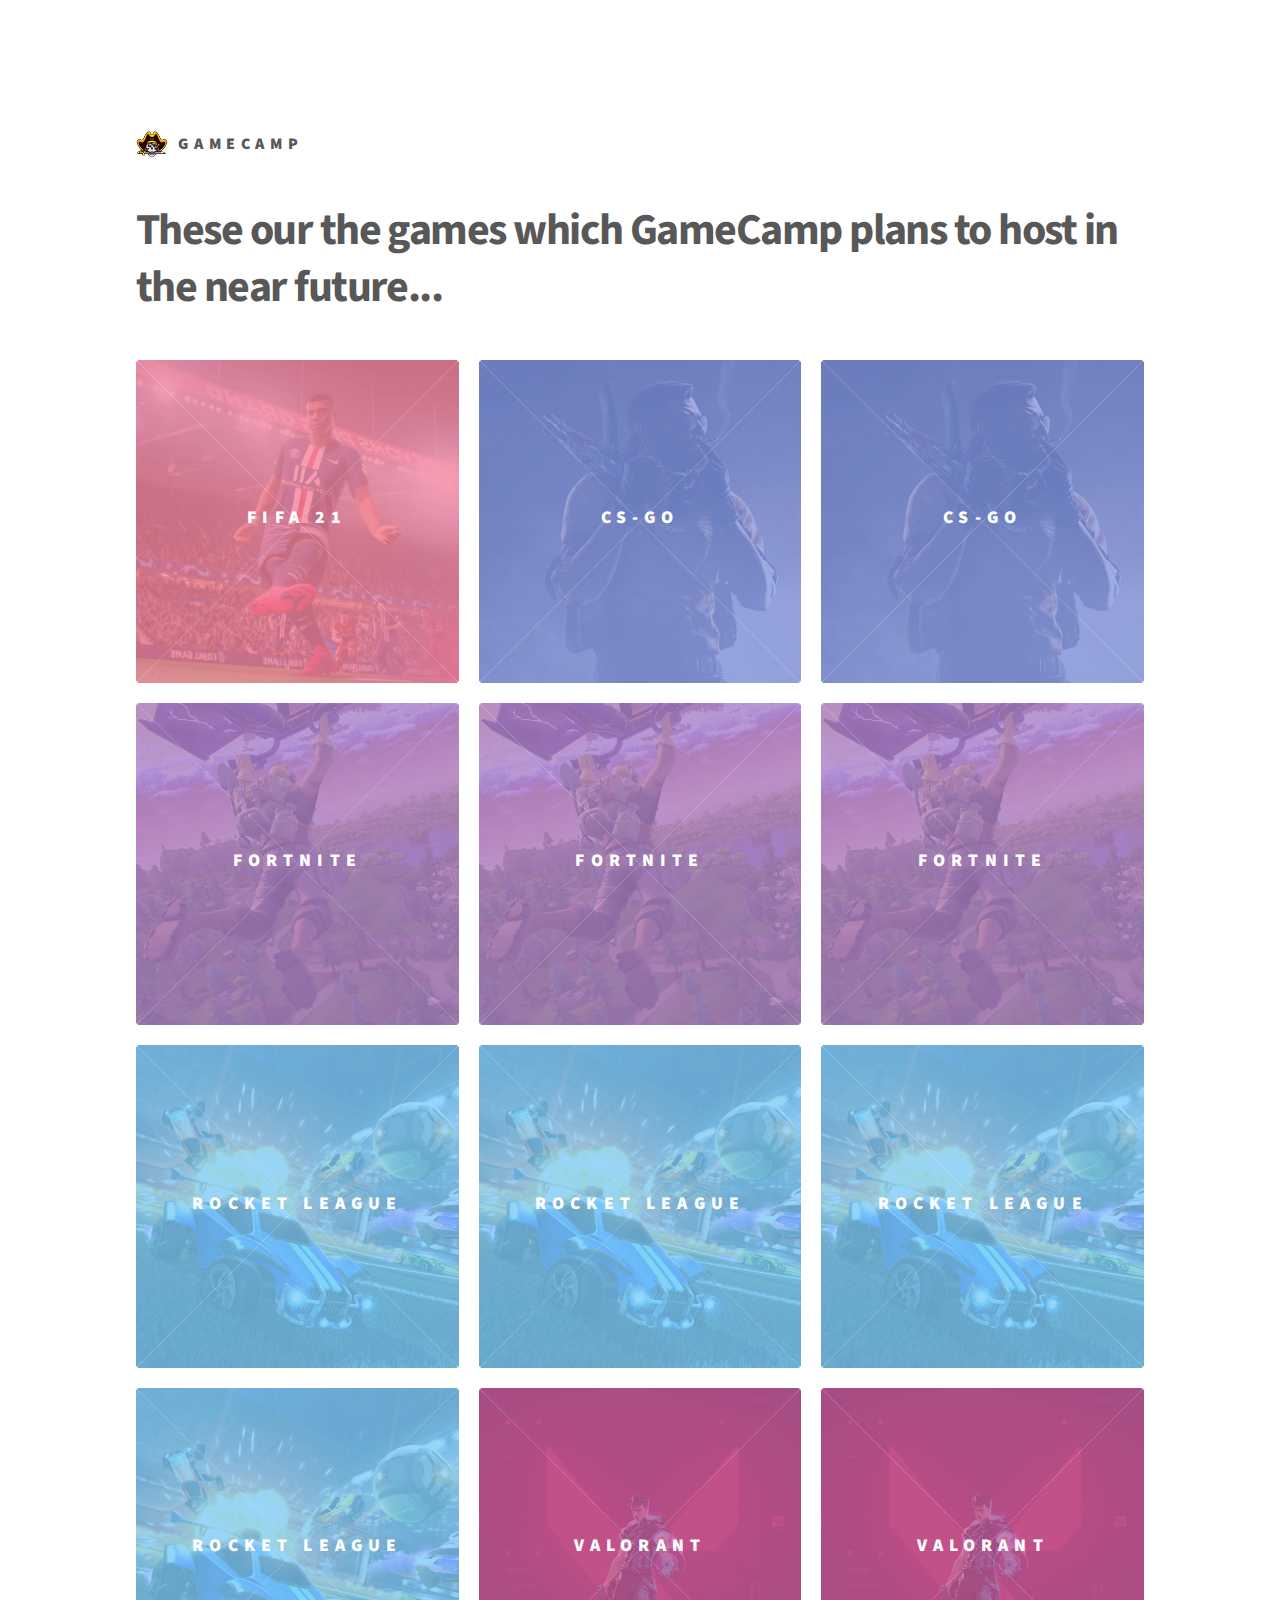
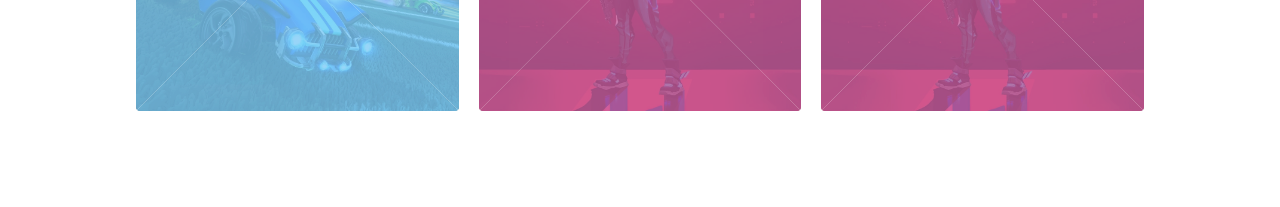
<file: games.html>
<!DOCTYPE HTML>
<html>
	<head>
		<title>Games</title>
		<meta charset="utf-8" />
		<meta name="viewport" content="width=device-width, initial-scale=1, user-scalable=no" />
		<link rel="stylesheet" href="assets/css/main.css" />
		<noscript><link rel="stylesheet" href="assets/css/noscript.css" /></noscript>
	</head>
	<body class="is-preload">
			<div id="wrapper">

					<header id="header">
						<div class="inner">

								<a href="index.html" class="logo">
									<span class="symbol"><img src="images/GameCamp Logo.png" alt="" /></span><span class="title">GameCamp</span>
								</a>

						

						</div>
					</header>

					<div id="main">
						<div class="inner">
							<header>
								<h1>These our the games which GameCamp plans to host in the near future...</h1>
							</header>
							<section class="tiles">
								<article class="style1">
									<span class="image">
										<img src="images/pic01.jpg" alt="" />
									</span>
									<a href="">
										<h2>FIFA 21</h2>
										<div class="content">
											<p></p>
											<p>DD/MM/YYYY</p>
										</div>
									</a>
								</article>
								<article class="style6">
									<span class="image">
										<img src="images/pic02.jpg" alt="" />
									</span>
									<a href="">
										<h2>CS-GO</h2>
										<div class="content">
											<p>STANDARD</p>
											<p>DD/MM/YYYY</p>
										</div>
									</a>
								</article>
								<article class="style6">
									<span class="image">
										<img src="images/pic02.jpg" alt="" />
									</span>
									<a href="">
										<h2>CS-GO</h2>
										<div class="content">
											<p>DEATHMATCH</p>
											<p>DD/MM/YYYY</p>
										</div>
									</a>
								</article>
								<article class="style5">
									<span class="image">
										<img src="images/pic05.jpg" alt="" />
									</span>
									<a href="">
										<h2>FORTNITE</h2>
										<div class="content">
											<p>SOLOS</p>
											<p>DD/MM/YYYY</p>
										</div>
									</a>
								</article>
								<article class="style5">
									<span class="image">
										<img src="images/pic05.jpg" alt="" />
									</span>
									<a href="">
										<h2>FORTNITE</h2>
										<div class="content">
											<p>DUOS</p>
											<p>DD/MM/YYYY</p>
										</div>
									</a>
								</article>
								<article class="style5">
									<span class="image">
										<img src="images/pic05.jpg" alt="" />
									</span>
									<a href="">
										<h2>FORTNITE</h2>
										<div class="content">
											<p>SQUADS</p>
											<p>DD/MM/YYYY</p>
										</div>
									</a>
								</article>
								<article class="style2">
									<span class="image">
										<img src="images/pic07.jpg" alt="" />
									</span>
									<a href="">
										<h2>ROCKET LEAGUE</h2>
										<div class="content">
											<p>1v1</p>
											<p>DD/MM/YYYY</p>
										</div>
									</a>
								</article>
								<article class="style2">
									<span class="image">
										<img src="images/pic07.jpg" alt="" />
									</span>
									<a href="">
										<h2>ROCKET LEAGUE</h2>
										<div class="content">
											<p>2v2</p>
											<p>DD/MM/YYYY</p>
										</div>
									</a>
								</article>
								<article class="style2">
									<span class="image">
										<img src="images/pic07.jpg" alt="" />
									</span>
									<a href="">
										<h2>ROCKET LEAGUE</h2>
										<div class="content">
											<p>3v3</p>
											<p>DD/MM/YYYY</p>
										</div>
									</a>
								</article>
								<article class="style2">
									<span class="image">
										<img src="images/pic07.jpg" alt="" />
									</span>
									<a href="">
										<h2>ROCKET LEAGUE</h2>
										<div class="content">
											<p>4v4 Chaos</p>
											<p>DD/MM/YYYY</p>
										</div>
									</a>
								</article>
								<article class="style4">
									<span class="image">
										<img src="images/pic12.jpg" alt="" />
									</span>
									<a href="">
										<h2>VALORANT</h2>
										<div class="content">
											<p>Spike Rush</p>
											<p>DD/MM/YYYY</p>
										</div>
									</a>
								</article>
								<article class="style4">
									<span class="image">
										<img src="images/pic12.jpg" alt="" />
									</span>
									<a href="">
										<h2>VALORANT</h2>
										<div class="content">
											<p>STANDARD</p>
											<p>DD/MM/YYYY</p>
										</div>
									</a>
								</article>
							</section>
						</div>
					</div>

			</div>

			<script src="assets/js/jquery.min.js"></script>
			<script src="assets/js/browser.min.js"></script>
			<script src="assets/js/breakpoints.min.js"></script>
			<script src="assets/js/util.js"></script>
			<script src="assets/js/main.js"></script>

	</body>
</html>
</file>
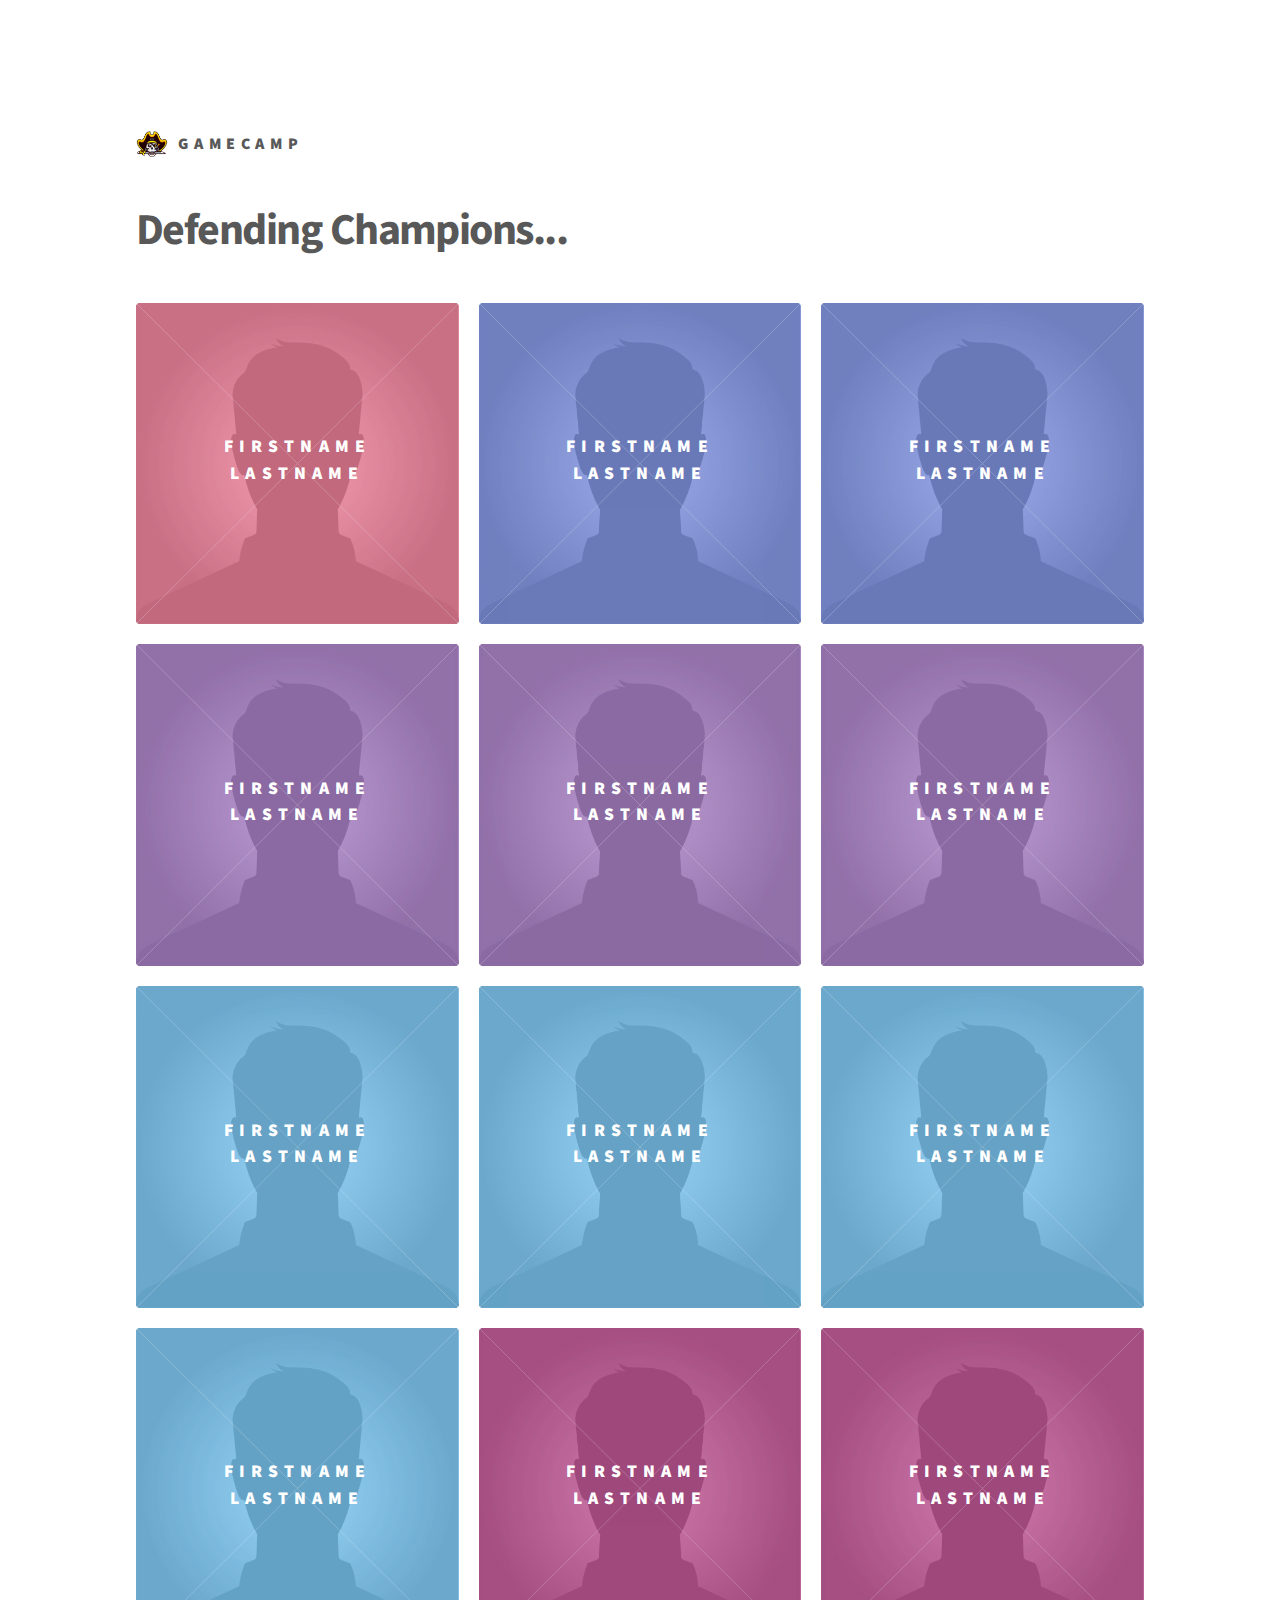
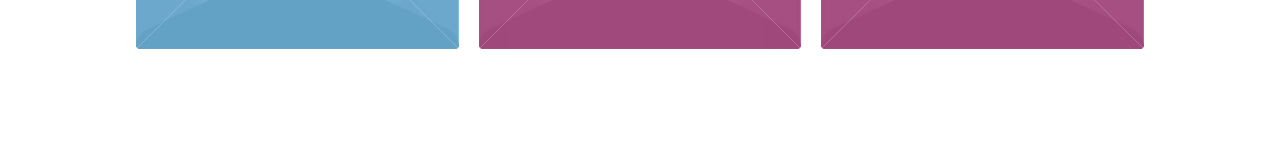
<file: halloffame.html>
<!DOCTYPE HTML>
<html>
	<head>
		<title>Hall of Fame</title>
		<meta charset="utf-8" />
		<meta name="viewport" content="width=device-width, initial-scale=1, user-scalable=no" />
		<link rel="stylesheet" href="assets/css/main.css" />
		<noscript><link rel="stylesheet" href="assets/css/noscript.css" /></noscript>
	</head>
	<body class="is-preload">
			<div id="wrapper">

					<header id="header">
						<div class="inner">

								<a href="index.html" class="logo">
									<span class="symbol"><img src="images/GameCamp Logo.png" alt="" /></span><span class="title">GameCamp</span>
								</a>

						

						</div>
					</header>

					<div id="main">
						<div class="inner">
							<header>
								<h1>Defending Champions...</h1>
							</header>
							<section class="tiles">
								<article class="style1">
									<span class="image">
										<img src="images/pic03.jpg" alt="" />
									</span>
									<a href="">
										<h2>FirstName Lastname</h2>
										<div class="content">
											<p>FIFA 21</p>
										</div>
									</a>
								</article>
								<article class="style6">
									<span class="image">
										<img src="images/pic03.jpg" alt="" />
									</span>
									<a href="">
										<h2>FirstName Lastname</h2>
										<div class="content">
											<p>CS-GO</p>
											<p>STANDARD</p>
										</div>
									</a>
								</article>
								<article class="style6">
									<span class="image">
										<img src="images/pic03.jpg" alt="" />
									</span>
									<a href="">
										<h2>FirstName Lastname</h2>
										<div class="content">
											<p>CS-GO</p>
											<p>DEATHMATCH</p>
										</div>
									</a>
								</article>
								<article class="style5">
									<span class="image">
										<img src="images/pic03.jpg" alt="" />
									</span>
									<a href="">
										<h2>FirstName Lastname</h2>
										<div class="content">
											<p>FORTNITE</p>
											<p>SOLOS</p>
										</div>
									</a>
								</article>
								<article class="style5">
									<span class="image">
										<img src="images/pic03.jpg" alt="" />
									</span>
									<a href="">
										<h2>FirstName Lastname</h2>
										<div class="content">
											<p>FORTNITE</p>
											<p>DUOS</p>
										</div>
									</a>
								</article>
								<article class="style5">
									<span class="image">
										<img src="images/pic03.jpg" alt="" />
									</span>
									<a href="">
										<h2>FirstName Lastname</h2>
										<div class="content">
											<p>FORTNITE</p>
											<p>SQUADS</p>
										</div>
									</a>
								</article>
								<article class="style2">
									<span class="image">
										<img src="images/pic03.jpg" alt="" />
									</span>
									<a href="">
										<h2>FirstName Lastname</h2>
										<div class="content">
											<p>ROCKET LEAGUE</p>
											<p>1v1</p>
										</div>
									</a>
								</article>
								<article class="style2">
									<span class="image">
										<img src="images/pic03.jpg" alt="" />
									</span>
									<a href="">
										<h2>FirstName Lastname</h2>
										<div class="content">
											<p>ROCKET LEAGUE</p>
											<p>2v2</p>
										</div>
									</a>
								</article>
								<article class="style2">
									<span class="image">
										<img src="images/pic03.jpg" alt="" />
									</span>
									<a href="">
										<h2>FirstName Lastname</h2>
										<div class="content">
											<p>ROCKET LEAGUE</p>
											<p>3v3</p>
										</div>
									</a>
								</article>
								<article class="style2">
									<span class="image">
										<img src="images/pic03.jpg" alt="" />
									</span>
									<a href="">
										<h2>FirstName Lastname</h2>
										<div class="content">
											<p>ROCKET LEAGUE</p>
											<p>4v4 Chaos</p>
										</div>
									</a>
								</article>
								<article class="style4">
									<span class="image">
										<img src="images/pic03.jpg" alt="" />
									</span>
									<a href="">
										<h2>FirstName Lastname</h2>
										<div class="content">
											<p>VALORANT</p>
											<p>SPIKE RUSH</p>
										</div>
									</a>
								</article>
								<article class="style4">
									<span class="image">
										<img src="images/pic03.jpg" alt="" />
									</span>
									<a href="">
										<h2>FirstName Lastname</h2>
										<div class="content">
											<p>VALORANT</p>
											<p>STANDARD</p>
										</div>
									</a>
								</article>
							</section>
						</div>
					</div>

			</div>

			<script src="assets/js/jquery.min.js"></script>
			<script src="assets/js/browser.min.js"></script>
			<script src="assets/js/breakpoints.min.js"></script>
			<script src="assets/js/util.js"></script>
			<script src="assets/js/main.js"></script>

	</body>
</html>
</file>
<file: assets/css/noscript.css>
body.is-preload .tiles article {
	-moz-transform: none;
	-webkit-transform: none;
	-ms-transform: none;
	transform: none;
	opacity: 1;
}
</file>
<file: assets/css/main.css>
@import url(fontawesome-all.min.css);
@import url("https://fonts.googleapis.com/css?family=Source+Sans+Pro:300,700,900");

	html, body, div, span, applet, object,
	iframe, h1, h2, h3, h4, h5, h6, p, blockquote,
	pre, a, abbr, acronym, address, big, cite,
	code, del, dfn, em, img, ins, kbd, q, s, samp,
	small, strike, strong, sub, sup, tt, var, b,
	u, i, center, dl, dt, dd, ol, ul, li, fieldset,
	form, label, legend, table, caption, tbody,
	tfoot, thead, tr, th, td, article, aside,
	canvas, details, embed, figure, figcaption,
	footer, header, hgroup, menu, nav, output, ruby,
	section, summary, time, mark, audio, video {
		margin: 0;
		padding: 0;
		border: 0;
		font-size: 100%;
		font: inherit;
		vertical-align: baseline;}

	article, aside, details, figcaption, figure,
	footer, header, hgroup, menu, nav, section {
		display: block;}

	body {
		line-height: 1;
	}

	ol, ul {
		list-style: none;
	}

	blockquote, q {
		quotes: none;
	}

		blockquote:before, blockquote:after, q:before, q:after {
			content: '';
			content: none;
		}

	table {
		border-collapse: collapse;
		border-spacing: 0;
	}

	body {
		-webkit-text-size-adjust: none;
	}

	mark {
		background-color: transparent;
		color: inherit;
	}

	input::-moz-focus-inner {
		border: 0;
		padding: 0;
	}

	input, select, textarea {
		-moz-appearance: none;
		-webkit-appearance: none;
		-ms-appearance: none;
		appearance: none;
	}

	@-ms-viewport {
		width: device-width;
	}

	body {
		-ms-overflow-style: scrollbar;
	}

	@media screen and (max-width: 480px) {

		html, body {
			min-width: 320px;
		}

	}

	html {
		box-sizing: border-box;
	}

	*, *:before, *:after {
		box-sizing: inherit;
	}

	body {
		background: #ffffff;
	}

	body.is-preload *, body.is-preload *:before, body.is-preload *:after {
		-moz-animation: none !important;
		-webkit-animation: none !important;
		-ms-animation: none !important;
		animation: none !important;
		-moz-transition: none !important;
		-webkit-transition: none !important;
		-ms-transition: none !important;
		transition: none !important;
	}

	body, input, select, textarea {
		color: #585858;
		font-family: "Source Sans Pro", Helvetica, sans-serif;
		font-size: 16pt;
		font-weight: 300;
		line-height: 1.75;
	}

	@media screen and (max-width: 1680px) {

		body, input, select, textarea {
			font-size: 14pt;
		}

	}

	@media screen and (max-width: 1280px) {

		body, input, select, textarea {
			font-size: 12pt;
		}

	}

	a {
		-moz-transition: border-bottom-color 0.2s ease, color 0.2s ease;
		-webkit-transition: border-bottom-color 0.2s ease, color 0.2s ease;
		-ms-transition: border-bottom-color 0.2s ease, color 0.2s ease;
		transition: border-bottom-color 0.2s ease, color 0.2s ease;
		text-decoration: none;
		color: #585858;
		border-bottom: dotted 1px rgba(88, 88, 88, 0.5);
	}

	a:hover {
		border-bottom-color: transparent;
		color: #f2849e !important;
	}

	strong, b {
		font-weight: 900;
	}

	em, i {
		font-style: italic;
	}

	p {
		margin: 0 0 2em 0;
	}

	h1 {
		font-size: 2.75em;
		font-weight: 700;
		line-height: 1.3;
		margin: 0 0 1em 0;
		letter-spacing: -0.035em;
	}

	h1 a {
		color: inherit;
	}

	@media screen and (max-width: 736px) {

		h1 {
			font-size: 2em;
			margin: 0 0 1em 0;
		}

	}

	@media screen and (max-width: 360px) {

		h1 {
			font-size: 1.75em;
		}

	}

	h2, h3, h4, h5, h6 {
		font-weight: 900;
		line-height: 1.5;
		margin: 0 0 2em 0;
		text-transform: uppercase;
		letter-spacing: 0.35em;
	}

	h2 a, h3 a, h4 a, h5 a, h6 a {
		color: inherit;
	}

	h2 {
		font-size: 1.1em;
	}

	h3 {
		font-size: 1em;
	}

	h4 {
		font-size: 0.8em;
	}

	h5 {
		font-size: 0.8em;
	}

	h6 {
		font-size: 0.8em;
	}

	@media screen and (max-width: 980px) {

		h1 br, h2 br, h3 br, h4 br, h5 br, h6 br {
			display: none;
		}

	}

	@media screen and (max-width: 736px) {

		h2 {
			font-size: 1em;
		}

		h3 {
			font-size: 0.8em;
		}

	}

	sub {
		font-size: 0.8em;
		position: relative;
		top: 0.5em;
	}

	sup {
		font-size: 0.8em;
		position: relative;
		top: -0.5em;
	}

	blockquote {
		border-left: solid 4px #c9c9c9;
		font-style: italic;
		margin: 0 0 2em 0;
		padding: 0.5em 0 0.5em 2em;
	}

	code {
		background: rgba(144, 144, 144, 0.075);
		border-radius: 4px;
		border: solid 1px #c9c9c9;
		font-family: "Courier New", monospace;
		font-size: 0.9em;
		margin: 0 0.25em;
		padding: 0.25em 0.65em;
	}

	pre {
		-webkit-overflow-scrolling: touch;
		font-family: "Courier New", monospace;
		font-size: 0.9em;
		margin: 0 0 2em 0;
	}

		pre code {
			display: block;
			line-height: 1.75;
			padding: 1em 1.5em;
			overflow-x: auto;
		}

	hr {
		border: 0;
		border-bottom: solid 1px #c9c9c9;
		margin: 2em 0;
	}

		hr.major {
			margin: 3em 0;
		}

	.align-left {
		text-align: left;
	}

	.align-center {
		text-align: center;
	}

	.align-right {
		text-align: right;
	}

/* Row */

	.row {
		display: flex;
		flex-wrap: wrap;
		box-sizing: border-box;
		align-items: stretch;
	}

		.row > * {
			box-sizing: border-box;
		}

		.row.gtr-uniform > * > :last-child {
			margin-bottom: 0;
		}

		.row.aln-left {
			justify-content: flex-start;
		}

		.row.aln-center {
			justify-content: center;
		}

		.row.aln-right {
			justify-content: flex-end;
		}

		.row.aln-top {
			align-items: flex-start;
		}

		.row.aln-middle {
			align-items: center;
		}

		.row.aln-bottom {
			align-items: flex-end;
		}

		.row > .imp {
			order: -1;
		}

		.row > .col-1 {
			width: 8.33333%;
		}

		.row > .off-1 {
			margin-left: 8.33333%;
		}

		.row > .col-2 {
			width: 16.66667%;
		}

		.row > .off-2 {
			margin-left: 16.66667%;
		}

		.row > .col-3 {
			width: 25%;
		}

		.row > .off-3 {
			margin-left: 25%;
		}

		.row > .col-4 {
			width: 33.33333%;
		}

		.row > .off-4 {
			margin-left: 33.33333%;
		}

		.row > .col-5 {
			width: 41.66667%;
		}

		.row > .off-5 {
			margin-left: 41.66667%;
		}

		.row > .col-6 {
			width: 50%;
		}

		.row > .off-6 {
			margin-left: 50%;
		}

		.row > .col-7 {
			width: 58.33333%;
		}

		.row > .off-7 {
			margin-left: 58.33333%;
		}

		.row > .col-8 {
			width: 66.66667%;
		}

		.row > .off-8 {
			margin-left: 66.66667%;
		}

		.row > .col-9 {
			width: 75%;
		}

		.row > .off-9 {
			margin-left: 75%;
		}

		.row > .col-10 {
			width: 83.33333%;
		}

		.row > .off-10 {
			margin-left: 83.33333%;
		}

		.row > .col-11 {
			width: 91.66667%;
		}

		.row > .off-11 {
			margin-left: 91.66667%;
		}

		.row > .col-12 {
			width: 100%;
		}

		.row > .off-12 {
			margin-left: 100%;
		}

		.row.gtr-0 {
			margin-top: 0;
			margin-left: 0em;
		}

			.row.gtr-0 > * {
				padding: 0 0 0 0em;
			}

			.row.gtr-0.gtr-uniform {
				margin-top: 0em;
			}

				.row.gtr-0.gtr-uniform > * {
					padding-top: 0em;
				}

		.row.gtr-25 {
			margin-top: 0;
			margin-left: -0.5em;
		}

			.row.gtr-25 > * {
				padding: 0 0 0 0.5em;
			}

			.row.gtr-25.gtr-uniform {
				margin-top: -0.5em;
			}

				.row.gtr-25.gtr-uniform > * {
					padding-top: 0.5em;
				}

		.row.gtr-50 {
			margin-top: 0;
			margin-left: -1em;
		}

			.row.gtr-50 > * {
				padding: 0 0 0 1em;
			}

			.row.gtr-50.gtr-uniform {
				margin-top: -1em;
			}

				.row.gtr-50.gtr-uniform > * {
					padding-top: 1em;
				}

		.row {
			margin-top: 0;
			margin-left: -2em;
		}

			.row > * {
				padding: 0 0 0 2em;
			}

			.row.gtr-uniform {
				margin-top: -2em;
			}

				.row.gtr-uniform > * {
					padding-top: 2em;
				}

		.row.gtr-150 {
			margin-top: 0;
			margin-left: -3em;
		}

			.row.gtr-150 > * {
				padding: 0 0 0 3em;
			}

			.row.gtr-150.gtr-uniform {
				margin-top: -3em;
			}

				.row.gtr-150.gtr-uniform > * {
					padding-top: 3em;
				}

		.row.gtr-200 {
			margin-top: 0;
			margin-left: -4em;
		}

			.row.gtr-200 > * {
				padding: 0 0 0 4em;
			}

			.row.gtr-200.gtr-uniform {
				margin-top: -4em;
			}

				.row.gtr-200.gtr-uniform > * {
					padding-top: 4em;
				}

		@media screen and (max-width: 1680px) {

			.row {
				display: flex;
				flex-wrap: wrap;
				box-sizing: border-box;
				align-items: stretch;
			}

				.row > * {
					box-sizing: border-box;
				}

				.row.gtr-uniform > * > :last-child {
					margin-bottom: 0;
				}

				.row.aln-left {
					justify-content: flex-start;
				}

				.row.aln-center {
					justify-content: center;
				}

				.row.aln-right {
					justify-content: flex-end;
				}

				.row.aln-top {
					align-items: flex-start;
				}

				.row.aln-middle {
					align-items: center;
				}

				.row.aln-bottom {
					align-items: flex-end;
				}

				.row > .imp-xlarge {
					order: -1;
				}

				.row > .col-1-xlarge {
					width: 8.33333%;
				}

				.row > .off-1-xlarge {
					margin-left: 8.33333%;
				}

				.row > .col-2-xlarge {
					width: 16.66667%;
				}

				.row > .off-2-xlarge {
					margin-left: 16.66667%;
				}

				.row > .col-3-xlarge {
					width: 25%;
				}

				.row > .off-3-xlarge {
					margin-left: 25%;
				}

				.row > .col-4-xlarge {
					width: 33.33333%;
				}

				.row > .off-4-xlarge {
					margin-left: 33.33333%;
				}

				.row > .col-5-xlarge {
					width: 41.66667%;
				}

				.row > .off-5-xlarge {
					margin-left: 41.66667%;
				}

				.row > .col-6-xlarge {
					width: 50%;
				}

				.row > .off-6-xlarge {
					margin-left: 50%;
				}

				.row > .col-7-xlarge {
					width: 58.33333%;
				}

				.row > .off-7-xlarge {
					margin-left: 58.33333%;
				}

				.row > .col-8-xlarge {
					width: 66.66667%;
				}

				.row > .off-8-xlarge {
					margin-left: 66.66667%;
				}

				.row > .col-9-xlarge {
					width: 75%;
				}

				.row > .off-9-xlarge {
					margin-left: 75%;
				}

				.row > .col-10-xlarge {
					width: 83.33333%;
				}

				.row > .off-10-xlarge {
					margin-left: 83.33333%;
				}

				.row > .col-11-xlarge {
					width: 91.66667%;
				}

				.row > .off-11-xlarge {
					margin-left: 91.66667%;
				}

				.row > .col-12-xlarge {
					width: 100%;
				}

				.row > .off-12-xlarge {
					margin-left: 100%;
				}

				.row.gtr-0 {
					margin-top: 0;
					margin-left: 0em;
				}

					.row.gtr-0 > * {
						padding: 0 0 0 0em;
					}

					.row.gtr-0.gtr-uniform {
						margin-top: 0em;
					}

						.row.gtr-0.gtr-uniform > * {
							padding-top: 0em;
						}

				.row.gtr-25 {
					margin-top: 0;
					margin-left: -0.5em;
				}

					.row.gtr-25 > * {
						padding: 0 0 0 0.5em;
					}

					.row.gtr-25.gtr-uniform {
						margin-top: -0.5em;
					}

						.row.gtr-25.gtr-uniform > * {
							padding-top: 0.5em;
						}

				.row.gtr-50 {
					margin-top: 0;
					margin-left: -1em;
				}

					.row.gtr-50 > * {
						padding: 0 0 0 1em;
					}

					.row.gtr-50.gtr-uniform {
						margin-top: -1em;
					}

						.row.gtr-50.gtr-uniform > * {
							padding-top: 1em;
						}

				.row {
					margin-top: 0;
					margin-left: -2em;
				}

					.row > * {
						padding: 0 0 0 2em;
					}

					.row.gtr-uniform {
						margin-top: -2em;
					}

						.row.gtr-uniform > * {
							padding-top: 2em;
						}

				.row.gtr-150 {
					margin-top: 0;
					margin-left: -3em;
				}

					.row.gtr-150 > * {
						padding: 0 0 0 3em;
					}

					.row.gtr-150.gtr-uniform {
						margin-top: -3em;
					}

						.row.gtr-150.gtr-uniform > * {
							padding-top: 3em;
						}

				.row.gtr-200 {
					margin-top: 0;
					margin-left: -4em;
				}

					.row.gtr-200 > * {
						padding: 0 0 0 4em;
					}

					.row.gtr-200.gtr-uniform {
						margin-top: -4em;
					}

						.row.gtr-200.gtr-uniform > * {
							padding-top: 4em;
						}

		}

		@media screen and (max-width: 1280px) {

			.row {
				display: flex;
				flex-wrap: wrap;
				box-sizing: border-box;
				align-items: stretch;
			}

				.row > * {
					box-sizing: border-box;
				}

				.row.gtr-uniform > * > :last-child {
					margin-bottom: 0;
				}

				.row.aln-left {
					justify-content: flex-start;
				}

				.row.aln-center {
					justify-content: center;
				}

				.row.aln-right {
					justify-content: flex-end;
				}

				.row.aln-top {
					align-items: flex-start;
				}

				.row.aln-middle {
					align-items: center;
				}

				.row.aln-bottom {
					align-items: flex-end;
				}

				.row > .imp-large {
					order: -1;
				}

				.row > .col-1-large {
					width: 8.33333%;
				}

				.row > .off-1-large {
					margin-left: 8.33333%;
				}

				.row > .col-2-large {
					width: 16.66667%;
				}

				.row > .off-2-large {
					margin-left: 16.66667%;
				}

				.row > .col-3-large {
					width: 25%;
				}

				.row > .off-3-large {
					margin-left: 25%;
				}

				.row > .col-4-large {
					width: 33.33333%;
				}

				.row > .off-4-large {
					margin-left: 33.33333%;
				}

				.row > .col-5-large {
					width: 41.66667%;
				}

				.row > .off-5-large {
					margin-left: 41.66667%;
				}

				.row > .col-6-large {
					width: 50%;
				}

				.row > .off-6-large {
					margin-left: 50%;
				}

				.row > .col-7-large {
					width: 58.33333%;
				}

				.row > .off-7-large {
					margin-left: 58.33333%;
				}

				.row > .col-8-large {
					width: 66.66667%;
				}

				.row > .off-8-large {
					margin-left: 66.66667%;
				}

				.row > .col-9-large {
					width: 75%;
				}

				.row > .off-9-large {
					margin-left: 75%;
				}

				.row > .col-10-large {
					width: 83.33333%;
				}

				.row > .off-10-large {
					margin-left: 83.33333%;
				}

				.row > .col-11-large {
					width: 91.66667%;
				}

				.row > .off-11-large {
					margin-left: 91.66667%;
				}

				.row > .col-12-large {
					width: 100%;
				}

				.row > .off-12-large {
					margin-left: 100%;
				}

				.row.gtr-0 {
					margin-top: 0;
					margin-left: 0em;
				}

					.row.gtr-0 > * {
						padding: 0 0 0 0em;
					}

					.row.gtr-0.gtr-uniform {
						margin-top: 0em;
					}

						.row.gtr-0.gtr-uniform > * {
							padding-top: 0em;
						}

				.row.gtr-25 {
					margin-top: 0;
					margin-left: -0.5em;
				}

					.row.gtr-25 > * {
						padding: 0 0 0 0.5em;
					}

					.row.gtr-25.gtr-uniform {
						margin-top: -0.5em;
					}

						.row.gtr-25.gtr-uniform > * {
							padding-top: 0.5em;
						}

				.row.gtr-50 {
					margin-top: 0;
					margin-left: -1em;
				}

					.row.gtr-50 > * {
						padding: 0 0 0 1em;
					}

					.row.gtr-50.gtr-uniform {
						margin-top: -1em;
					}

						.row.gtr-50.gtr-uniform > * {
							padding-top: 1em;
						}

				.row {
					margin-top: 0;
					margin-left: -2em;
				}

					.row > * {
						padding: 0 0 0 2em;
					}

					.row.gtr-uniform {
						margin-top: -2em;
					}

						.row.gtr-uniform > * {
							padding-top: 2em;
						}

				.row.gtr-150 {
					margin-top: 0;
					margin-left: -3em;
				}

					.row.gtr-150 > * {
						padding: 0 0 0 3em;
					}

					.row.gtr-150.gtr-uniform {
						margin-top: -3em;
					}

						.row.gtr-150.gtr-uniform > * {
							padding-top: 3em;
						}

				.row.gtr-200 {
					margin-top: 0;
					margin-left: -4em;
				}

					.row.gtr-200 > * {
						padding: 0 0 0 4em;
					}

					.row.gtr-200.gtr-uniform {
						margin-top: -4em;
					}

						.row.gtr-200.gtr-uniform > * {
							padding-top: 4em;
						}

		}

		@media screen and (max-width: 980px) {

			.row {
				display: flex;
				flex-wrap: wrap;
				box-sizing: border-box;
				align-items: stretch;
			}

				.row > * {
					box-sizing: border-box;
				}

				.row.gtr-uniform > * > :last-child {
					margin-bottom: 0;
				}

				.row.aln-left {
					justify-content: flex-start;
				}

				.row.aln-center {
					justify-content: center;
				}

				.row.aln-right {
					justify-content: flex-end;
				}

				.row.aln-top {
					align-items: flex-start;
				}

				.row.aln-middle {
					align-items: center;
				}

				.row.aln-bottom {
					align-items: flex-end;
				}

				.row > .imp-medium {
					order: -1;
				}

				.row > .col-1-medium {
					width: 8.33333%;
				}

				.row > .off-1-medium {
					margin-left: 8.33333%;
				}

				.row > .col-2-medium {
					width: 16.66667%;
				}

				.row > .off-2-medium {
					margin-left: 16.66667%;
				}

				.row > .col-3-medium {
					width: 25%;
				}

				.row > .off-3-medium {
					margin-left: 25%;
				}

				.row > .col-4-medium {
					width: 33.33333%;
				}

				.row > .off-4-medium {
					margin-left: 33.33333%;
				}

				.row > .col-5-medium {
					width: 41.66667%;
				}

				.row > .off-5-medium {
					margin-left: 41.66667%;
				}

				.row > .col-6-medium {
					width: 50%;
				}

				.row > .off-6-medium {
					margin-left: 50%;
				}

				.row > .col-7-medium {
					width: 58.33333%;
				}

				.row > .off-7-medium {
					margin-left: 58.33333%;
				}

				.row > .col-8-medium {
					width: 66.66667%;
				}

				.row > .off-8-medium {
					margin-left: 66.66667%;
				}

				.row > .col-9-medium {
					width: 75%;
				}

				.row > .off-9-medium {
					margin-left: 75%;
				}

				.row > .col-10-medium {
					width: 83.33333%;
				}

				.row > .off-10-medium {
					margin-left: 83.33333%;
				}

				.row > .col-11-medium {
					width: 91.66667%;
				}

				.row > .off-11-medium {
					margin-left: 91.66667%;
				}

				.row > .col-12-medium {
					width: 100%;
				}

				.row > .off-12-medium {
					margin-left: 100%;
				}

				.row.gtr-0 {
					margin-top: 0;
					margin-left: 0em;
				}

					.row.gtr-0 > * {
						padding: 0 0 0 0em;
					}

					.row.gtr-0.gtr-uniform {
						margin-top: 0em;
					}

						.row.gtr-0.gtr-uniform > * {
							padding-top: 0em;
						}

				.row.gtr-25 {
					margin-top: 0;
					margin-left: -0.375em;
				}

					.row.gtr-25 > * {
						padding: 0 0 0 0.375em;
					}

					.row.gtr-25.gtr-uniform {
						margin-top: -0.375em;
					}

						.row.gtr-25.gtr-uniform > * {
							padding-top: 0.375em;
						}

				.row.gtr-50 {
					margin-top: 0;
					margin-left: -0.75em;
				}

					.row.gtr-50 > * {
						padding: 0 0 0 0.75em;
					}

					.row.gtr-50.gtr-uniform {
						margin-top: -0.75em;
					}

						.row.gtr-50.gtr-uniform > * {
							padding-top: 0.75em;
						}

				.row {
					margin-top: 0;
					margin-left: -1.5em;
				}

					.row > * {
						padding: 0 0 0 1.5em;
					}

					.row.gtr-uniform {
						margin-top: -1.5em;
					}

						.row.gtr-uniform > * {
							padding-top: 1.5em;
						}

				.row.gtr-150 {
					margin-top: 0;
					margin-left: -2.25em;
				}

					.row.gtr-150 > * {
						padding: 0 0 0 2.25em;
					}

					.row.gtr-150.gtr-uniform {
						margin-top: -2.25em;
					}

						.row.gtr-150.gtr-uniform > * {
							padding-top: 2.25em;
						}

				.row.gtr-200 {
					margin-top: 0;
					margin-left: -3em;
				}

					.row.gtr-200 > * {
						padding: 0 0 0 3em;
					}

					.row.gtr-200.gtr-uniform {
						margin-top: -3em;
					}

						.row.gtr-200.gtr-uniform > * {
							padding-top: 3em;
						}

		}

		@media screen and (max-width: 736px) {

			.row {
				display: flex;
				flex-wrap: wrap;
				box-sizing: border-box;
				align-items: stretch;
			}

				.row > * {
					box-sizing: border-box;
				}

				.row.gtr-uniform > * > :last-child {
					margin-bottom: 0;
				}

				.row.aln-left {
					justify-content: flex-start;
				}

				.row.aln-center {
					justify-content: center;
				}

				.row.aln-right {
					justify-content: flex-end;
				}

				.row.aln-top {
					align-items: flex-start;
				}

				.row.aln-middle {
					align-items: center;
				}

				.row.aln-bottom {
					align-items: flex-end;
				}

				.row > .imp-small {
					order: -1;
				}

				.row > .col-1-small {
					width: 8.33333%;
				}

				.row > .off-1-small {
					margin-left: 8.33333%;
				}

				.row > .col-2-small {
					width: 16.66667%;
				}

				.row > .off-2-small {
					margin-left: 16.66667%;
				}

				.row > .col-3-small {
					width: 25%;
				}

				.row > .off-3-small {
					margin-left: 25%;
				}

				.row > .col-4-small {
					width: 33.33333%;
				}

				.row > .off-4-small {
					margin-left: 33.33333%;
				}

				.row > .col-5-small {
					width: 41.66667%;
				}

				.row > .off-5-small {
					margin-left: 41.66667%;
				}

				.row > .col-6-small {
					width: 50%;
				}

				.row > .off-6-small {
					margin-left: 50%;
				}

				.row > .col-7-small {
					width: 58.33333%;
				}

				.row > .off-7-small {
					margin-left: 58.33333%;
				}

				.row > .col-8-small {
					width: 66.66667%;
				}

				.row > .off-8-small {
					margin-left: 66.66667%;
				}

				.row > .col-9-small {
					width: 75%;
				}

				.row > .off-9-small {
					margin-left: 75%;
				}

				.row > .col-10-small {
					width: 83.33333%;
				}

				.row > .off-10-small {
					margin-left: 83.33333%;
				}

				.row > .col-11-small {
					width: 91.66667%;
				}

				.row > .off-11-small {
					margin-left: 91.66667%;
				}

				.row > .col-12-small {
					width: 100%;
				}

				.row > .off-12-small {
					margin-left: 100%;
				}

				.row.gtr-0 {
					margin-top: 0;
					margin-left: 0em;
				}

					.row.gtr-0 > * {
						padding: 0 0 0 0em;
					}

					.row.gtr-0.gtr-uniform {
						margin-top: 0em;
					}

						.row.gtr-0.gtr-uniform > * {
							padding-top: 0em;
						}

				.row.gtr-25 {
					margin-top: 0;
					margin-left: -0.25em;
				}

					.row.gtr-25 > * {
						padding: 0 0 0 0.25em;
					}

					.row.gtr-25.gtr-uniform {
						margin-top: -0.25em;
					}

						.row.gtr-25.gtr-uniform > * {
							padding-top: 0.25em;
						}

				.row.gtr-50 {
					margin-top: 0;
					margin-left: -0.5em;
				}

					.row.gtr-50 > * {
						padding: 0 0 0 0.5em;
					}

					.row.gtr-50.gtr-uniform {
						margin-top: -0.5em;
					}

						.row.gtr-50.gtr-uniform > * {
							padding-top: 0.5em;
						}

				.row {
					margin-top: 0;
					margin-left: -1em;
				}

					.row > * {
						padding: 0 0 0 1em;
					}

					.row.gtr-uniform {
						margin-top: -1em;
					}

						.row.gtr-uniform > * {
							padding-top: 1em;
						}

				.row.gtr-150 {
					margin-top: 0;
					margin-left: -1.5em;
				}

					.row.gtr-150 > * {
						padding: 0 0 0 1.5em;
					}

					.row.gtr-150.gtr-uniform {
						margin-top: -1.5em;
					}

						.row.gtr-150.gtr-uniform > * {
							padding-top: 1.5em;
						}

				.row.gtr-200 {
					margin-top: 0;
					margin-left: -2em;
				}

					.row.gtr-200 > * {
						padding: 0 0 0 2em;
					}

					.row.gtr-200.gtr-uniform {
						margin-top: -2em;
					}

						.row.gtr-200.gtr-uniform > * {
							padding-top: 2em;
						}

		}

		@media screen and (max-width: 480px) {

			.row {
				display: flex;
				flex-wrap: wrap;
				box-sizing: border-box;
				align-items: stretch;
			}

				.row > * {
					box-sizing: border-box;
				}

				.row.gtr-uniform > * > :last-child {
					margin-bottom: 0;
				}

				.row.aln-left {
					justify-content: flex-start;
				}

				.row.aln-center {
					justify-content: center;
				}

				.row.aln-right {
					justify-content: flex-end;
				}

				.row.aln-top {
					align-items: flex-start;
				}

				.row.aln-middle {
					align-items: center;
				}

				.row.aln-bottom {
					align-items: flex-end;
				}

				.row > .imp-xsmall {
					order: -1;
				}

				.row > .col-1-xsmall {
					width: 8.33333%;
				}

				.row > .off-1-xsmall {
					margin-left: 8.33333%;
				}

				.row > .col-2-xsmall {
					width: 16.66667%;
				}

				.row > .off-2-xsmall {
					margin-left: 16.66667%;
				}

				.row > .col-3-xsmall {
					width: 25%;
				}

				.row > .off-3-xsmall {
					margin-left: 25%;
				}

				.row > .col-4-xsmall {
					width: 33.33333%;
				}

				.row > .off-4-xsmall {
					margin-left: 33.33333%;
				}

				.row > .col-5-xsmall {
					width: 41.66667%;
				}

				.row > .off-5-xsmall {
					margin-left: 41.66667%;
				}

				.row > .col-6-xsmall {
					width: 50%;
				}

				.row > .off-6-xsmall {
					margin-left: 50%;
				}

				.row > .col-7-xsmall {
					width: 58.33333%;
				}

				.row > .off-7-xsmall {
					margin-left: 58.33333%;
				}

				.row > .col-8-xsmall {
					width: 66.66667%;
				}

				.row > .off-8-xsmall {
					margin-left: 66.66667%;
				}

				.row > .col-9-xsmall {
					width: 75%;
				}

				.row > .off-9-xsmall {
					margin-left: 75%;
				}

				.row > .col-10-xsmall {
					width: 83.33333%;
				}

				.row > .off-10-xsmall {
					margin-left: 83.33333%;
				}

				.row > .col-11-xsmall {
					width: 91.66667%;
				}

				.row > .off-11-xsmall {
					margin-left: 91.66667%;
				}

				.row > .col-12-xsmall {
					width: 100%;
				}

				.row > .off-12-xsmall {
					margin-left: 100%;
				}

				.row.gtr-0 {
					margin-top: 0;
					margin-left: 0em;
				}

					.row.gtr-0 > * {
						padding: 0 0 0 0em;
					}

					.row.gtr-0.gtr-uniform {
						margin-top: 0em;
					}

						.row.gtr-0.gtr-uniform > * {
							padding-top: 0em;
						}

				.row.gtr-25 {
					margin-top: 0;
					margin-left: -0.25em;
				}

					.row.gtr-25 > * {
						padding: 0 0 0 0.25em;
					}

					.row.gtr-25.gtr-uniform {
						margin-top: -0.25em;
					}

						.row.gtr-25.gtr-uniform > * {
							padding-top: 0.25em;
						}

				.row.gtr-50 {
					margin-top: 0;
					margin-left: -0.5em;
				}

					.row.gtr-50 > * {
						padding: 0 0 0 0.5em;
					}

					.row.gtr-50.gtr-uniform {
						margin-top: -0.5em;
					}

						.row.gtr-50.gtr-uniform > * {
							padding-top: 0.5em;
						}

				.row {
					margin-top: 0;
					margin-left: -1em;
				}

					.row > * {
						padding: 0 0 0 1em;
					}

					.row.gtr-uniform {
						margin-top: -1em;
					}

						.row.gtr-uniform > * {
							padding-top: 1em;
						}

				.row.gtr-150 {
					margin-top: 0;
					margin-left: -1.5em;
				}

					.row.gtr-150 > * {
						padding: 0 0 0 1.5em;
					}

					.row.gtr-150.gtr-uniform {
						margin-top: -1.5em;
					}

						.row.gtr-150.gtr-uniform > * {
							padding-top: 1.5em;
						}

				.row.gtr-200 {
					margin-top: 0;
					margin-left: -2em;
				}

					.row.gtr-200 > * {
						padding: 0 0 0 2em;
					}

					.row.gtr-200.gtr-uniform {
						margin-top: -2em;
					}

						.row.gtr-200.gtr-uniform > * {
							padding-top: 2em;
						}

		}

/* Section/Article */

	section.special, article.special {
		text-align: center;
	}

	header p {
		margin-top: -1em;
	}

	@media screen and (max-width: 736px) {

		header p {
			margin-top: 0;
		}

	}

/* Icon */

	.icon {
		text-decoration: none;
		border-bottom: none;
		position: relative;
	}

		.icon:before {
			-moz-osx-font-smoothing: grayscale;
			-webkit-font-smoothing: antialiased;
			display: inline-block;
			font-style: normal;
			font-variant: normal;
			text-rendering: auto;
			line-height: 1;
			text-transform: none !important;
			font-family: 'Font Awesome 5 Free';
			font-weight: 400;
		}

		.icon > .label {
			display: none;
		}

		.icon:before {
			line-height: inherit;
		}

		.icon.solid:before {
			font-weight: 900;
		}

		.icon.brands:before {
			font-family: 'Font Awesome 5 Brands';
		}

		.icon.style2 {
			-moz-transition: background-color 0.2s ease-in-out, color 0.2s ease-in-out, border-color 0.2s ease-in-out;
			-webkit-transition: background-color 0.2s ease-in-out, color 0.2s ease-in-out, border-color 0.2s ease-in-out;
			-ms-transition: background-color 0.2s ease-in-out, color 0.2s ease-in-out, border-color 0.2s ease-in-out;
			transition: background-color 0.2s ease-in-out, color 0.2s ease-in-out, border-color 0.2s ease-in-out;
			background-color: transparent;
			border: solid 1px #c9c9c9;
			border-radius: 4px;
			width: 2.65em;
			height: 2.65em;
			display: inline-block;
			text-align: center;
			line-height: 2.65em;
			color: inherit;
		}

			.icon.style2:before {
				font-size: 1.1em;
			}

			.icon.style2:hover {
				color: #f2849e;
				border-color: #f2849e;
			}

			.icon.style2:active {
				background-color: rgba(242, 132, 158, 0.1);
			}

/* List */

	ol {
		list-style: decimal;
		margin: 0 0 2em 0;
		padding-left: 1.25em;
	}

		ol li {
			padding-left: 0.25em;
		}

	ul {
		list-style: disc;
		margin: 0 0 2em 0;
		padding-left: 1em;
	}

		ul li {
			padding-left: 0.5em;
		}

		ul.alt {
			list-style: none;
			padding-left: 0;
		}

			ul.alt li {
				border-top: solid 1px #c9c9c9;
				padding: 0.5em 0;
			}

				ul.alt li:first-child {
					border-top: 0;
					padding-top: 0;
				}

	dl {
		margin: 0 0 2em 0;
	}

		dl dt {
			display: block;
			font-weight: 900;
			margin: 0 0 1em 0;
		}

		dl dd {
			margin-left: 2em;
		}

/* Actions */

	ul.actions {
		display: -moz-flex;
		display: -webkit-flex;
		display: -ms-flex;
		display: flex;
		cursor: default;
		list-style: none;
		margin-left: -1em;
		padding-left: 0;
	}

		ul.actions li {
			padding: 0 0 0 1em;
			vertical-align: middle;
		}

		ul.actions.special {
			-moz-justify-content: center;
			-webkit-justify-content: center;
			-ms-justify-content: center;
			justify-content: center;
			width: 100%;
			margin-left: 0;
		}

			ul.actions.special li:first-child {
				padding-left: 0;
			}

		ul.actions.stacked {
			-moz-flex-direction: column;
			-webkit-flex-direction: column;
			-ms-flex-direction: column;
			flex-direction: column;
			margin-left: 0;
		}

			ul.actions.stacked li {
				padding: 1.3em 0 0 0;
			}

				ul.actions.stacked li:first-child {
					padding-top: 0;
				}

		ul.actions.fit {
			width: calc(100% + 1em);
		}

			ul.actions.fit li {
				-moz-flex-grow: 1;
				-webkit-flex-grow: 1;
				-ms-flex-grow: 1;
				flex-grow: 1;
				-moz-flex-shrink: 1;
				-webkit-flex-shrink: 1;
				-ms-flex-shrink: 1;
				flex-shrink: 1;
				width: 100%;
			}

				ul.actions.fit li > * {
					width: 100%;
				}

			ul.actions.fit.stacked {
				width: 100%;
			}

		@media screen and (max-width: 480px) {

			ul.actions:not(.fixed) {
				-moz-flex-direction: column;
				-webkit-flex-direction: column;
				-ms-flex-direction: column;
				flex-direction: column;
				margin-left: 0;
				width: 100% !important;
			}

				ul.actions:not(.fixed) li {
					-moz-flex-grow: 1;
					-webkit-flex-grow: 1;
					-ms-flex-grow: 1;
					flex-grow: 1;
					-moz-flex-shrink: 1;
					-webkit-flex-shrink: 1;
					-ms-flex-shrink: 1;
					flex-shrink: 1;
					padding: 1em 0 0 0;
					text-align: center;
					width: 100%;
				}

					ul.actions:not(.fixed) li > * {
						width: 100%;
					}

					ul.actions:not(.fixed) li:first-child {
						padding-top: 0;
					}

					ul.actions:not(.fixed) li input[type="submit"],
					ul.actions:not(.fixed) li input[type="reset"],
					ul.actions:not(.fixed) li input[type="button"],
					ul.actions:not(.fixed) li button,
					ul.actions:not(.fixed) li .button {
						width: 100%;
					}

						ul.actions:not(.fixed) li input[type="submit"].icon:before,
						ul.actions:not(.fixed) li input[type="reset"].icon:before,
						ul.actions:not(.fixed) li input[type="button"].icon:before,
						ul.actions:not(.fixed) li button.icon:before,
						ul.actions:not(.fixed) li .button.icon:before {
							margin-left: -0.5rem;
						}

		}

/* Icons */

	ul.icons {
		cursor: default;
		list-style: none;
		padding-left: 0;
		margin: -1em 0 2em -1em;
	}

		ul.icons li {
			display: inline-block;
			padding: 1em 0 0 1em;
		}

/* Form */

	form {
		margin: 0 0 2em 0;
		overflow-x: hidden;
	}

		form > :last-child {
			margin-bottom: 0;
		}

		form > .fields {
			display: -moz-flex;
			display: -webkit-flex;
			display: -ms-flex;
			display: flex;
			-moz-flex-wrap: wrap;
			-webkit-flex-wrap: wrap;
			-ms-flex-wrap: wrap;
			flex-wrap: wrap;
			width: calc(100% + 3em);
			margin: -1.5em 0 2em -1.5em;
		}

			form > .fields > .field {
				-moz-flex-grow: 0;
				-webkit-flex-grow: 0;
				-ms-flex-grow: 0;
				flex-grow: 0;
				-moz-flex-shrink: 0;
				-webkit-flex-shrink: 0;
				-ms-flex-shrink: 0;
				flex-shrink: 0;
				padding: 1.5em 0 0 1.5em;
				width: calc(100% - 1.5em);
			}

				form > .fields > .field.half {
					width: calc(50% - 0.75em);
				}

				form > .fields > .field.third {
					width: calc(100%/3 - 0.5em);
				}

				form > .fields > .field.quarter {
					width: calc(25% - 0.375em);
				}

		@media screen and (max-width: 480px) {

			form > .fields {
				width: calc(100% + 3em);
				margin: -1.5em 0 2em -1.5em;
			}

				form > .fields > .field {
					padding: 1.5em 0 0 1.5em;
					width: calc(100% - 1.5em);
				}

					form > .fields > .field.half {
						width: calc(100% - 1.5em);
					}

					form > .fields > .field.third {
						width: calc(100% - 1.5em);
					}

					form > .fields > .field.quarter {
						width: calc(100% - 1.5em);
					}

		}

	label {
		display: block;
		font-size: 0.9em;
		font-weight: 900;
		margin: 0 0 1em 0;
	}

	input[type="text"],
	input[type="password"],
	input[type="email"],
	input[type="tel"],
	select,
	textarea {
		-moz-appearance: none;
		-webkit-appearance: none;
		-ms-appearance: none;
		appearance: none;
		background-color: transparent;
		border: none;
		border-radius: 0;
		border-bottom: solid 1px #c9c9c9;
		color: inherit;
		display: block;
		outline: 0;
		padding: 0;
		text-decoration: none;
		width: 100%;
	}

		input[type="text"]:invalid,
		input[type="password"]:invalid,
		input[type="email"]:invalid,
		input[type="tel"]:invalid,
		select:invalid,
		textarea:invalid {
			box-shadow: none;
		}

		input[type="text"]:focus,
		input[type="password"]:focus,
		input[type="email"]:focus,
		input[type="tel"]:focus,
		select:focus,
		textarea:focus {
			border-bottom-color: #f2849e;
			box-shadow: inset 0 -1px 0 0 #f2849e;
		}

	select {
		background-image: url("data:image/svg+xml;charset=utf8,%3Csvg xmlns='http://www.w3.org/2000/svg' width='40' height='40' preserveAspectRatio='none' viewBox='0 0 40 40'%3E%3Cpath d='M9.4,12.3l10.4,10.4l10.4-10.4c0.2-0.2,0.5-0.4,0.9-0.4c0.3,0,0.6,0.1,0.9,0.4l3.3,3.3c0.2,0.2,0.4,0.5,0.4,0.9 c0,0.4-0.1,0.6-0.4,0.9L20.7,31.9c-0.2,0.2-0.5,0.4-0.9,0.4c-0.3,0-0.6-0.1-0.9-0.4L4.3,17.3c-0.2-0.2-0.4-0.5-0.4-0.9 c0-0.4,0.1-0.6,0.4-0.9l3.3-3.3c0.2-0.2,0.5-0.4,0.9-0.4S9.1,12.1,9.4,12.3z' fill='%23c9c9c9' /%3E%3C/svg%3E");
		background-size: 1.25rem;
		background-repeat: no-repeat;
		background-position: calc(100% - 1rem) center;
		height: 3em;
		padding-right: 3em;
		text-overflow: ellipsis;
	}

		select option {
			background: #ffffff;
		}

		select:focus::-ms-value {
			background-color: transparent;
		}

		select::-ms-expand {
			display: none;
		}

	input[type="text"],
	input[type="password"],
	input[type="email"],
	select {
		height: 3em;
	}

	textarea {
		padding: 0;
		min-height: 3.75em;
	}

	input[type="checkbox"],
	input[type="radio"] {
		-moz-appearance: none;
		-webkit-appearance: none;
		-ms-appearance: none;
		appearance: none;
		display: block;
		float: left;
		margin-right: -2em;
		opacity: 0;
		width: 1em;
		z-index: -1;
	}

		input[type="checkbox"] + label,
		input[type="radio"] + label {
			text-decoration: none;
			color: #585858;
			cursor: pointer;
			display: inline-block;
			font-size: 1em;
			font-weight: 300;
			padding-left: 2.55em;
			padding-right: 0.75em;
			position: relative;
		}

			input[type="checkbox"] + label:before,
			input[type="radio"] + label:before {
				-moz-osx-font-smoothing: grayscale;
				-webkit-font-smoothing: antialiased;
				display: inline-block;
				font-style: normal;
				font-variant: normal;
				text-rendering: auto;
				line-height: 1;
				text-transform: none !important;
				font-family: 'Font Awesome 5 Free';
				font-weight: 900;
			}

			input[type="checkbox"] + label:before,
			input[type="radio"] + label:before {
				border-radius: 4px;
				border: solid 1px #c9c9c9;
				content: '';
				display: inline-block;
				font-size: 0.8em;
				height: 2.25em;
				left: 0;
				line-height: 2.25em;
				position: absolute;
				text-align: center;
				top: 0;
				width: 2.25em;
			}

		input[type="checkbox"]:checked + label:before,
		input[type="radio"]:checked + label:before {
			background: #585858;
			border-color: #585858;
			color: #ffffff;
			content: '\f00c';
		}

		input[type="checkbox"]:focus + label:before,
		input[type="radio"]:focus + label:before {
			border-color: #f2849e;
			box-shadow: 0 0 0 1px #f2849e;
		}

	input[type="checkbox"] + label:before {
		border-radius: 4px;
	}

	input[type="radio"] + label:before {
		border-radius: 100%;
	}

/* Box */

	.box {
		border-radius: 4px;
		border: solid 1px #c9c9c9;
		margin-bottom: 2em;
		padding: 1.5em;
	}

		.box > :last-child,
		.box > :last-child > :last-child,
		.box > :last-child > :last-child > :last-child {
			margin-bottom: 0;
		}

		.box.alt {
			border: 0;
			border-radius: 0;
			padding: 0;
		}

/* Image */

	.image {
		border-radius: 4px;
		border: 0;
		display: inline-block;
		position: relative;
	}

		.image img {
			border-radius: 4px;
			display: block;
		}

		.image.left, .image.right {
			max-width: 40%;
		}

			.image.left img, .image.right img {
				width: 100%;
			}

		.image.left {
			float: left;
			padding: 0 1.5em 1em 0;
			top: 0.25em;
		}

		.image.right {
			float: right;
			padding: 0 0 1em 1.5em;
			top: 0.25em;
		}

		.image.fit {
			display: block;
			margin: 0 0 2em 0;
			width: 100%;
		}

			.image.fit img {
				width: 100%;
			}

		.image.main {
			display: block;
			margin: 0 0 3em 0;
			width: 100%;
		}

			.image.main img {
				width: 100%;
			}

			@media screen and (max-width: 736px) {

				.image.main {
					margin: 0 0 2em 0;
				}

			}

/* Table */

	.table-wrapper {
		-webkit-overflow-scrolling: touch;
		overflow-x: auto;
	}

	table {
		margin: 0 0 2em 0;
		width: 100%;
	}

		table tbody tr {
			border: solid 1px #c9c9c9;
			border-left: 0;
			border-right: 0;
		}

			table tbody tr:nth-child(2n + 1) {
				background-color: rgba(144, 144, 144, 0.075);
			}

		table td {
			padding: 0.75em 0.75em;
		}

		table th {
			font-size: 0.9em;
			font-weight: 900;
			padding: 0 0.75em 0.75em 0.75em;
			text-align: left;
		}

		table thead {
			border-bottom: solid 2px #c9c9c9;
		}

		table tfoot {
			border-top: solid 2px #c9c9c9;
		}

		table.alt {
			border-collapse: separate;
		}

			table.alt tbody tr td {
				border: solid 1px #c9c9c9;
				border-left-width: 0;
				border-top-width: 0;
			}

				table.alt tbody tr td:first-child {
					border-left-width: 1px;
				}

			table.alt tbody tr:first-child td {
				border-top-width: 1px;
			}

			table.alt thead {
				border-bottom: 0;
			}

			table.alt tfoot {
				border-top: 0;
			}

/* Button */

	input[type="submit"],
	input[type="reset"],
	input[type="button"],
	button,
	.button {
		-moz-appearance: none;
		-webkit-appearance: none;
		-ms-appearance: none;
		appearance: none;
		-moz-transition: background-color 0.2s ease-in-out, color 0.2s ease-in-out, box-shadow 0.2s ease-in-out;
		-webkit-transition: background-color 0.2s ease-in-out, color 0.2s ease-in-out, box-shadow 0.2s ease-in-out;
		-ms-transition: background-color 0.2s ease-in-out, color 0.2s ease-in-out, box-shadow 0.2s ease-in-out;
		transition: background-color 0.2s ease-in-out, color 0.2s ease-in-out, box-shadow 0.2s ease-in-out;
		background-color: transparent;
		border-radius: 4px;
		border: 0;
		box-shadow: inset 0 0 0 2px #585858;
		color: #585858 !important;
		cursor: pointer;
		display: inline-block;
		font-size: 0.8em;
		font-weight: 900;
		height: 3.5em;
		letter-spacing: 0.35em;
		line-height: 3.45em;
		overflow: hidden;
		padding: 0 1.25em 0 1.6em;
		text-align: center;
		text-decoration: none;
		text-overflow: ellipsis;
		text-transform: uppercase;
		white-space: nowrap;
	}

		input[type="submit"].icon:before,
		input[type="reset"].icon:before,
		input[type="button"].icon:before,
		button.icon:before,
		.button.icon:before {
			margin-right: 0.5em;
		}

		input[type="submit"].fit,
		input[type="reset"].fit,
		input[type="button"].fit,
		button.fit,
		.button.fit {
			width: 100%;
		}

		input[type="submit"]:hover,
		input[type="reset"]:hover,
		input[type="button"]:hover,
		button:hover,
		.button:hover {
			color: #f2849e !important;
			box-shadow: inset 0 0 0 2px #f2849e;
		}

		input[type="submit"]:active,
		input[type="reset"]:active,
		input[type="button"]:active,
		button:active,
		.button:active {
			background-color: rgba(242, 132, 158, 0.1);
		}

		input[type="submit"].small,
		input[type="reset"].small,
		input[type="button"].small,
		button.small,
		.button.small {
			font-size: 0.6em;
		}

		input[type="submit"].large,
		input[type="reset"].large,
		input[type="button"].large,
		button.large,
		.button.large {
			font-size: 1em;
		}

		input[type="submit"].primary,
		input[type="reset"].primary,
		input[type="button"].primary,
		button.primary,
		.button.primary {
			box-shadow: none;
			background-color: #585858;
			color: #ffffff !important;
		}

			input[type="submit"].primary:hover,
			input[type="reset"].primary:hover,
			input[type="button"].primary:hover,
			button.primary:hover,
			.button.primary:hover {
				background-color: #f2849e;
			}

			input[type="submit"].primary:active,
			input[type="reset"].primary:active,
			input[type="button"].primary:active,
			button.primary:active,
			.button.primary:active {
				background-color: #ee5f81;
			}

		input[type="submit"].disabled, input[type="submit"]:disabled,
		input[type="reset"].disabled,
		input[type="reset"]:disabled,
		input[type="button"].disabled,
		input[type="button"]:disabled,
		button.disabled,
		button:disabled,
		.button.disabled,
		.button:disabled {
			pointer-events: none;
			opacity: 0.25;
		}

/* Tiles */

	.tiles {
		display: -moz-flex;
		display: -webkit-flex;
		display: -ms-flex;
		display: flex;
		-moz-flex-wrap: wrap;
		-webkit-flex-wrap: wrap;
		-ms-flex-wrap: wrap;
		flex-wrap: wrap;
		position: relative;
		margin: -2.5em 0 0 -2.5em;
	}

		.tiles article {
			-moz-transition: -moz-transform 0.5s ease, opacity 0.5s ease;
			-webkit-transition: -webkit-transform 0.5s ease, opacity 0.5s ease;
			-ms-transition: -ms-transform 0.5s ease, opacity 0.5s ease;
			transition: transform 0.5s ease, opacity 0.5s ease;
			position: relative;
			width: calc(33.33333% - 2.5em);
			margin: 2.5em 0 0 2.5em;
		}

			.tiles article > .image {
				-moz-transition: -moz-transform 0.5s ease;
				-webkit-transition: -webkit-transform 0.5s ease;
				-ms-transition: -ms-transform 0.5s ease;
				transition: transform 0.5s ease;
				position: relative;
				display: block;
				width: 100%;
				border-radius: 4px;
				overflow: hidden;
			}

				.tiles article > .image img {
					display: block;
					width: 100%;
				}

				.tiles article > .image:before {
					pointer-events: none;
					-moz-transition: background-color 0.5s ease, opacity 0.5s ease;
					-webkit-transition: background-color 0.5s ease, opacity 0.5s ease;
					-ms-transition: background-color 0.5s ease, opacity 0.5s ease;
					transition: background-color 0.5s ease, opacity 0.5s ease;
					content: '';
					display: block;
					position: absolute;
					top: 0;
					left: 0;
					width: 100%;
					height: 100%;
					opacity: 1.0;
					z-index: 1;
					opacity: 0.8;
				}

				.tiles article > .image:after {
					pointer-events: none;
					-moz-transition: opacity 0.5s ease;
					-webkit-transition: opacity 0.5s ease;
					-ms-transition: opacity 0.5s ease;
					transition: opacity 0.5s ease;
					content: '';
					display: block;
					position: absolute;
					top: 0;
					left: 0;
					width: 100%;
					height: 100%;
					background-image: url("data:image/svg+xml;charset=utf8,%3Csvg xmlns='http://www.w3.org/2000/svg' width='100' height='100' viewBox='0 0 100 100' preserveAspectRatio='none'%3E%3Cstyle%3Eline %7B stroke-width: 0.25px%3B stroke: %23ffffff%3B %7D%3C/style%3E%3Cline x1='0' y1='0' x2='100' y2='100' /%3E%3Cline x1='100' y1='0' x2='0' y2='100' /%3E%3C/svg%3E");
					background-position: center;
					background-repeat: no-repeat;
					background-size: 100% 100%;
					opacity: 0.25;
					z-index: 2;
				}

			.tiles article > a {
				display: -moz-flex;
				display: -webkit-flex;
				display: -ms-flex;
				display: flex;
				-moz-flex-direction: column;
				-webkit-flex-direction: column;
				-ms-flex-direction: column;
				flex-direction: column;
				-moz-align-items: center;
				-webkit-align-items: center;
				-ms-align-items: center;
				align-items: center;
				-moz-justify-content: center;
				-webkit-justify-content: center;
				-ms-justify-content: center;
				justify-content: center;
				-moz-transition: background-color 0.5s ease, -moz-transform 0.5s ease;
				-webkit-transition: background-color 0.5s ease, -webkit-transform 0.5s ease;
				-ms-transition: background-color 0.5s ease, -ms-transform 0.5s ease;
				transition: background-color 0.5s ease, transform 0.5s ease;
				position: absolute;
				top: 0;
				left: 0;
				width: 100%;
				height: 100%;
				padding: 1em;
				border-radius: 4px;
				border-bottom: 0;
				color: #ffffff;
				text-align: center;
				text-decoration: none;
				z-index: 3;
			}

				.tiles article > a > :last-child {
					margin: 0;
				}

				.tiles article > a:hover {
					color: #ffffff !important;
				}

				.tiles article > a h2 {
					margin: 0;
				}

				.tiles article > a .content {
					-moz-transition: max-height 0.5s ease, opacity 0.5s ease;
					-webkit-transition: max-height 0.5s ease, opacity 0.5s ease;
					-ms-transition: max-height 0.5s ease, opacity 0.5s ease;
					transition: max-height 0.5s ease, opacity 0.5s ease;
					width: 100%;
					max-height: 0;
					line-height: 1.5;
					margin-top: 0.35em;
					opacity: 0;
				}

					.tiles article > a .content > :last-child {
						margin-bottom: 0;
					}

			.tiles article.style1 > .image:before {
				background-color: #f2849e;
			}

			.tiles article.style2 > .image:before {
				background-color: #7ecaf6;
			}

			.tiles article.style3 > .image:before {
				background-color: #7bd0c1;
			}

			.tiles article.style4 > .image:before {
				background-color: #c75b9b;
			}

			.tiles article.style5 > .image:before {
				background-color: #ae85ca;
			}

			.tiles article.style6 > .image:before {
				background-color: #8499e7;
			}

			body:not(.is-touch) .tiles article:hover > .image {
				-moz-transform: scale(1.1);
				-webkit-transform: scale(1.1);
				-ms-transform: scale(1.1);
				transform: scale(1.1);
			}

				body:not(.is-touch) .tiles article:hover > .image:before {
					background-color: #333333;
					opacity: 0.35;
				}

				body:not(.is-touch) .tiles article:hover > .image:after {
					opacity: 0;
				}

			body:not(.is-touch) .tiles article:hover .content {
				max-height: 15em;
				opacity: 1;
			}

		* + .tiles {
			margin-top: 2em;
		}

		body.is-preload .tiles article {
			-moz-transform: scale(0.9);
			-webkit-transform: scale(0.9);
			-ms-transform: scale(0.9);
			transform: scale(0.9);
			opacity: 0;
		}

		body.is-touch .tiles article .content {
			max-height: 15em;
			opacity: 1;
		}

		@media screen and (max-width: 1280px) {

			.tiles {
				margin: -1.25em 0 0 -1.25em;
			}

				.tiles article {
					width: calc(33.33333% - 1.25em);
					margin: 1.25em 0 0 1.25em;
				}

		}

		@media screen and (max-width: 980px) {

			.tiles {
				margin: -2.5em 0 0 -2.5em;
			}

				.tiles article {
					width: calc(50% - 2.5em);
					margin: 2.5em 0 0 2.5em;
				}

		}

		@media screen and (max-width: 736px) {

			.tiles {
				margin: -1.25em 0 0 -1.25em;
			}

				.tiles article {
					width: calc(50% - 1.25em);
					margin: 1.25em 0 0 1.25em;
				}

					.tiles article:hover > .image {
						-moz-transform: scale(1.0);
						-webkit-transform: scale(1.0);
						-ms-transform: scale(1.0);
						transform: scale(1.0);
					}

		}

		@media screen and (max-width: 480px) {

			.tiles {
				margin: 0;
			}

				.tiles article {
					width: 100%;
					margin: 1.25em 0 0 0;
				}

		}

/* Header */

	#header {
		padding: 8em 0 0.1em 0 ;
	}

		#header .logo {
			display: block;
			border-bottom: 0;
			color: inherit;
			font-weight: 900;
			letter-spacing: 0.35em;
			margin: 0 0 2.5em 0;
			text-decoration: none;
			text-transform: uppercase;
			display: inline-block;
		}

			#header .logo > * {
				display: inline-block;
				vertical-align: middle;
			}

			#header .logo .symbol {
				margin-right: 0.65em;
			}

				#header .logo .symbol img {
					display: block;
					width: 2em;
					height: 2em;
				}

		#header nav {
			position: fixed;
			right: 2em;
			top: 2em;
			z-index: 10000;
		}

			#header nav ul {
				display: -moz-flex;
				display: -webkit-flex;
				display: -ms-flex;
				display: flex;
				-moz-align-items: center;
				-webkit-align-items: center;
				-ms-align-items: center;
				align-items: center;
				list-style: none;
				margin: 0;
				padding: 0;
			}

				#header nav ul li {
					display: block;
					padding: 0;
				}

					#header nav ul li a {
						display: block;
						position: relative;
						height: 3em;
						line-height: 3em;
						padding: 0 1.5em;
						background-color: rgba(255, 255, 255, 0.5);
						border-radius: 4px;
						border: 0;
						font-size: 0.8em;
						font-weight: 900;
						letter-spacing: 0.35em;
						text-transform: uppercase;
					}

					#header nav ul li a[href="#menu"] {
						-webkit-tap-highlight-color: transparent;
						width: 4em;
						text-indent: 4em;
						font-size: 1em;
						overflow: hidden;
						padding: 0;
						white-space: nowrap;
					}

						#header nav ul li a[href="#menu"]:before, #header nav ul li a[href="#menu"]:after {
							-moz-transition: opacity 0.2s ease;
							-webkit-transition: opacity 0.2s ease;
							-ms-transition: opacity 0.2s ease;
							transition: opacity 0.2s ease;
							content: '';
							display: block;
							position: absolute;
							top: 0;
							left: 0;
							width: 100%;
							height: 100%;
							background-position: center;
							background-repeat: no-repeat;
							background-size: 2em 2em;
						}

						#header nav ul li a[href="#menu"]:before {
							background-image: url("data:image/svg+xml;charset=utf8,%3Csvg xmlns='http://www.w3.org/2000/svg' width='100' height='100' viewBox='0 0 100 100' preserveAspectRatio='none'%3E%3Cstyle%3Eline %7B stroke-width: 8px%3B stroke: %23f2849e%3B %7D%3C/style%3E%3Cline x1='0' y1='25' x2='100' y2='25' /%3E%3Cline x1='0' y1='50' x2='100' y2='50' /%3E%3Cline x1='0' y1='75' x2='100' y2='75' /%3E%3C/svg%3E");
							opacity: 0;
						}

						#header nav ul li a[href="#menu"]:after {
							background-image: url("data:image/svg+xml;charset=utf8,%3Csvg xmlns='http://www.w3.org/2000/svg' width='100' height='100' viewBox='0 0 100 100' preserveAspectRatio='none'%3E%3Cstyle%3Eline %7B stroke-width: 8px%3B stroke: %23585858%3B %7D%3C/style%3E%3Cline x1='0' y1='25' x2='100' y2='25' /%3E%3Cline x1='0' y1='50' x2='100' y2='50' /%3E%3Cline x1='0' y1='75' x2='100' y2='75' /%3E%3C/svg%3E");
							opacity: 1;
						}

						#header nav ul li a[href="#menu"]:hover:before {
							opacity: 1;
						}

						#header nav ul li a[href="#menu"]:hover:after {
							opacity: 0;
						}

		@media screen and (max-width: 736px) {

			#header {
				padding: 4em 0 0.1em 0 ;
			}

				#header nav {
					right: 0.5em;
					top: 0.5em;
				}

					#header nav ul li a[href="#menu"]:before, #header nav ul li a[href="#menu"]:after {
						background-size: 1.5em 1.5em;
					}

		}

/* Menu */

	#wrapper {
		-moz-transition: opacity 0.45s ease;
		-webkit-transition: opacity 0.45s ease;
		-ms-transition: opacity 0.45s ease;
		transition: opacity 0.45s ease;
		opacity: 1;
	}

	#menu {
		-moz-transform: translateX(22em);
		-webkit-transform: translateX(22em);
		-ms-transform: translateX(22em);
		transform: translateX(22em);
		-moz-transition: -moz-transform 0.45s ease, visibility 0.45s;
		-webkit-transition: -webkit-transform 0.45s ease, visibility 0.45s;
		-ms-transition: -ms-transform 0.45s ease, visibility 0.45s;
		transition: transform 0.45s ease, visibility 0.45s;
		position: fixed;
		top: 0;
		right: 0;
		width: 22em;
		max-width: 80%;
		height: 100%;
		-webkit-overflow-scrolling: touch;
		background: #585858;
		color: #ffffff;
		cursor: default;
		visibility: hidden;
		z-index: 10002;
	}

		#menu > .inner {
			-moz-transition: opacity 0.45s ease;
			-webkit-transition: opacity 0.45s ease;
			-ms-transition: opacity 0.45s ease;
			transition: opacity 0.45s ease;
			-webkit-overflow-scrolling: touch;
			position: absolute;
			top: 0;
			left: 0;
			width: 100%;
			height: 100%;
			padding: 2.75em;
			opacity: 0;
			overflow-y: auto;
		}

			#menu > .inner > ul {
				list-style: none;
				margin: 0 0 1em 0;
				padding: 0;
			}

				#menu > .inner > ul > li {
					padding: 0;
					border-top: solid 1px rgba(255, 255, 255, 0.15);
				}

					#menu > .inner > ul > li a {
						display: block;
						padding: 1em 0;
						line-height: 1.5;
						border: 0;
						color: inherit;
					}

					#menu > .inner > ul > li:first-child {
						border-top: 0;
						margin-top: -1em;
					}

		#menu > .close {
			-moz-transition: opacity 0.45s ease, -moz-transform 0.45s ease;
			-webkit-transition: opacity 0.45s ease, -webkit-transform 0.45s ease;
			-ms-transition: opacity 0.45s ease, -ms-transform 0.45s ease;
			transition: opacity 0.45s ease, transform 0.45s ease;
			-moz-transform: scale(0.25) rotate(180deg);
			-webkit-transform: scale(0.25) rotate(180deg);
			-ms-transform: scale(0.25) rotate(180deg);
			transform: scale(0.25) rotate(180deg);
			-webkit-tap-highlight-color: transparent;
			display: block;
			position: absolute;
			top: 2em;
			left: -6em;
			width: 6em;
			text-indent: 6em;
			height: 3em;
			border: 0;
			font-size: 1em;
			opacity: 0;
			overflow: hidden;
			padding: 0;
			white-space: nowrap;
		}

			#menu > .close:before, #menu > .close:after {
				-moz-transition: opacity 0.2s ease;
				-webkit-transition: opacity 0.2s ease;
				-ms-transition: opacity 0.2s ease;
				transition: opacity 0.2s ease;
				content: '';
				display: block;
				position: absolute;
				top: 0;
				left: 0;
				width: 100%;
				height: 100%;
				background-position: center;
				background-repeat: no-repeat;
				background-size: 2em 2em;
			}

			#menu > .close:before {
				background-image: url("data:image/svg+xml;charset=utf8,%3Csvg xmlns='http://www.w3.org/2000/svg' width='100' height='100' viewBox='0 0 100 100' preserveAspectRatio='none'%3E%3Cstyle%3Eline %7B stroke-width: 8px%3B stroke: %23f2849e%3B %7D%3C/style%3E%3Cline x1='15' y1='15' x2='85' y2='85' /%3E%3Cline x1='85' y1='15' x2='15' y2='85' /%3E%3C/svg%3E");
				opacity: 0;
			}

			#menu > .close:after {
				background-image: url("data:image/svg+xml;charset=utf8,%3Csvg xmlns='http://www.w3.org/2000/svg' width='100' height='100' viewBox='0 0 100 100' preserveAspectRatio='none'%3E%3Cstyle%3Eline %7B stroke-width: 8px%3B stroke: %23585858%3B %7D%3C/style%3E%3Cline x1='15' y1='15' x2='85' y2='85' /%3E%3Cline x1='85' y1='15' x2='15' y2='85' /%3E%3C/svg%3E");
				opacity: 1;
			}

			#menu > .close:hover:before {
				opacity: 1;
			}

			#menu > .close:hover:after {
				opacity: 0;
			}

		@media screen and (max-width: 736px) {

			#menu {
				-moz-transform: translateX(16.5em);
				-webkit-transform: translateX(16.5em);
				-ms-transform: translateX(16.5em);
				transform: translateX(16.5em);
				width: 16.5em;
			}

				#menu > .inner {
					padding: 2.75em 1.5em;
				}

				#menu > .close {
					top: 0.5em;
					left: -4.25em;
					width: 4.25em;
					text-indent: 4.25em;
				}

					#menu > .close:before, #menu > .close:after {
						background-size: 1.5em 1.5em;
					}

		}

	body.is-menu-visible #wrapper {
		pointer-events: none;
		cursor: default;
		opacity: 0.25;
	}

	body.is-menu-visible #menu {
		-moz-transform: translateX(0);
		-webkit-transform: translateX(0);
		-ms-transform: translateX(0);
		transform: translateX(0);
		visibility: visible;
	}

		body.is-menu-visible #menu > * {
			opacity: 1;
		}

		body.is-menu-visible #menu .close {
			-moz-transform: scale(1.0) rotate(0deg);
			-webkit-transform: scale(1.0) rotate(0deg);
			-ms-transform: scale(1.0) rotate(0deg);
			transform: scale(1.0) rotate(0deg);
			opacity: 1;
		}

/* Main */

	#main {
		padding: 0em 0 6em 0 ;
	}

		@media screen and (max-width: 736px) {

			#main {
				padding: 0em 0 4em 0 ;
			}

		}

/* Footer */

	#footer {
		padding: 5em 0 6em 0 ;
		background-color: #f6f6f6;
	}

		#footer > .inner {
			display: -moz-flex;
			display: -webkit-flex;
			display: -ms-flex;
			display: flex;
			-moz-flex-wrap: wrap;
			-webkit-flex-wrap: wrap;
			-ms-flex-wrap: wrap;
			flex-wrap: wrap;
			-moz-flex-direction: row;
			-webkit-flex-direction: row;
			-ms-flex-direction: row;
			flex-direction: row;
		}

			#footer > .inner > * > :last-child {
				margin-bottom: 0;
			}

			#footer > .inner section:nth-child(1) {
				width: calc(66% - 2.5em);
				margin-right: 2.5em;
			}

			#footer > .inner section:nth-child(2) {
				width: calc(33% - 2.5em);
				margin-left: 2.5em;
			}

			#footer > .inner .copyright {
				width: 100%;
				padding: 0;
				margin-top: 5em;
				list-style: none;
				font-size: 0.8em;
				color: rgba(88, 88, 88, 0.5);
			}

				#footer > .inner .copyright a {
					color: inherit;
				}

				#footer > .inner .copyright li {
					display: inline-block;
					border-left: solid 1px rgba(88, 88, 88, 0.15);
					line-height: 1;
					padding: 0 0 0 1em;
					margin: 0 0 0 1em;
				}

					#footer > .inner .copyright li:first-child {
						border-left: 0;
						padding-left: 0;
						margin-left: 0;
					}

		@media screen and (max-width: 1280px) {

			#footer {
				padding: 5em 0 3em 0 ;
			}

				#footer > .inner section:nth-child(1) {
					width: calc(66% - 1.25em);
					margin-right: 1.25em;
				}

				#footer > .inner section:nth-child(2) {
					width: calc(33% - 1.25em);
					margin-left: 1.25em;
				}

		}

		@media screen and (max-width: 980px) {

			#footer > .inner section:nth-child(1) {
				width: 66%;
				margin-right: 0;
			}

			#footer > .inner section:nth-child(2) {
				width: calc(33% - 2.5em);
				margin-left: 2.5em;
			}

		}

		@media screen and (max-width: 736px) {

			#footer {
				padding: 3em 0 1em 0 ;
			}

				#footer > .inner {
					-moz-flex-direction: column;
					-webkit-flex-direction: column;
					-ms-flex-direction: column;
					flex-direction: column;
				}

					#footer > .inner section:nth-child(1) {
						width: 100%;
						margin-right: 0;
						margin: 3em 0 0 0;
					}

					#footer > .inner section:nth-child(2) {
						-moz-order: -1;
						-webkit-order: -1;
						-ms-order: -1;
						order: -1;
						width: 100%;
						margin-left: 0;
					}

					#footer > .inner .copyright {
						margin-top: 3em;
					}

		}

		@media screen and (max-width: 480px) {

			#footer > .inner .copyright {
				margin-top: 3em;
			}

				#footer > .inner .copyright li {
					border-left: 0;
					padding-left: 0;
					margin: 0.75em 0 0 0;
					display: block;
					line-height: inherit;
				}

					#footer > .inner .copyright li:first-child {
						margin-top: 0;
					}

		}

/* Wrapper */

	#wrapper > * > .inner {
		width: 100%;
		max-width: 68em;
		margin: 0 auto;
		padding: 0 2.5em;
	}

		@media screen and (max-width: 736px) {

			#wrapper > * > .inner {
				padding: 0 1.25em;
			}

		}
</file>
